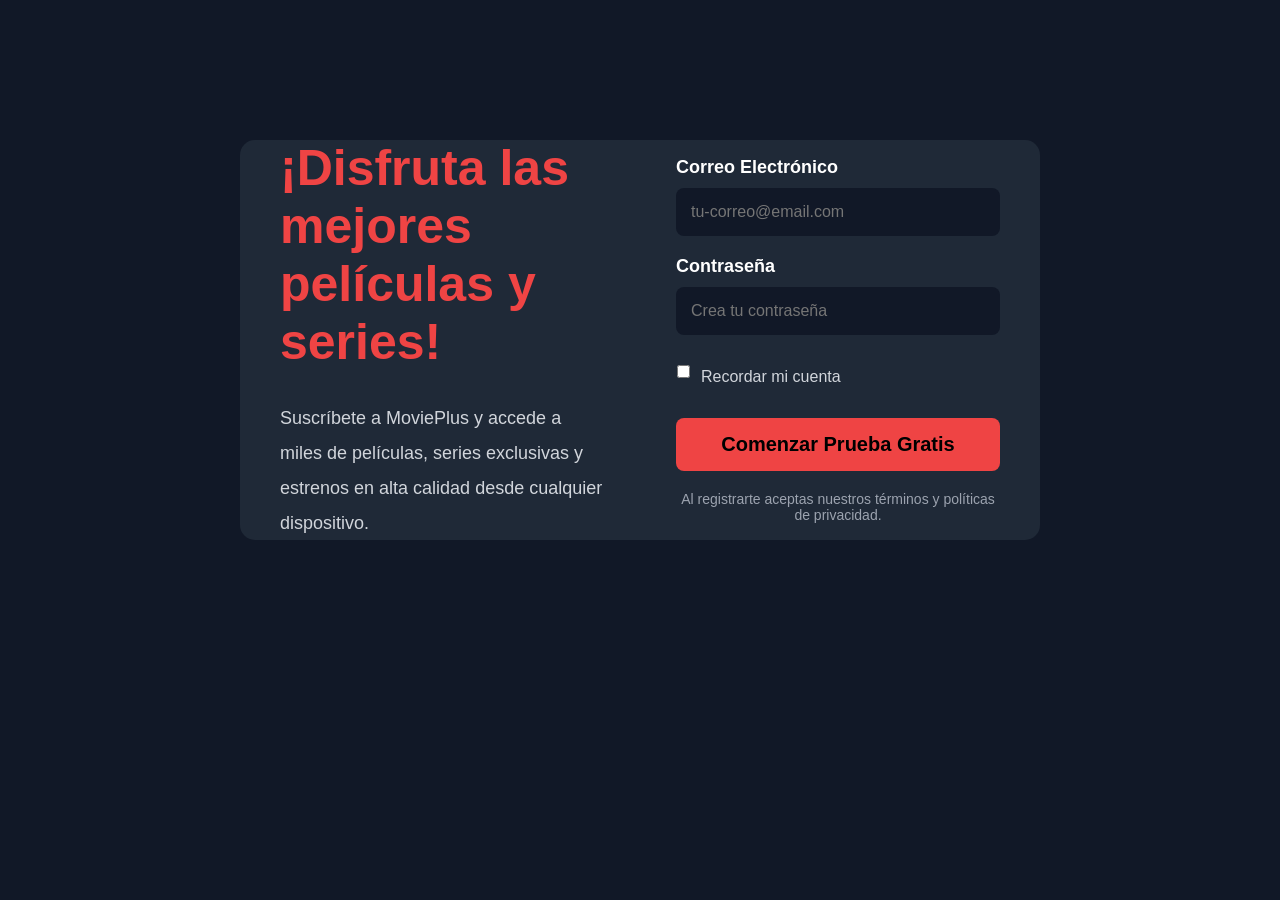
<file: taller maquetacion/taller/05_container.html>
<!DOCTYPE html>
<html lang="es">
<head>
    <meta charset="UTF-8">
    <meta name="viewport" content="width=device-width, initial-scale=1.0">
    <title>MoviePlus</title>
    <link rel="stylesheet" href="CSS/05_container.css">
</head>
<body>

    <div class="contenedor">

        <div class="texto">
            <h1>¡Disfruta las mejores películas y series!</h1>

            <p>
                Suscríbete a MoviePlus y accede a miles de películas,
                series exclusivas y estrenos en alta calidad desde cualquier dispositivo.
            </p>
        </div>

        <div class="formulario">

            <label>Correo Electrónico</label>
            <input type="email" placeholder="tu-correo@email.com">

            <label>Contraseña</label>
            <input type="password" placeholder="Crea tu contraseña">

            <div class="recordar">
                <input type="checkbox">
                <span>Recordar mi cuenta</span>
            </div>

            <button>Comenzar Prueba Gratis</button>

            <p class="info">
                Al registrarte aceptas nuestros términos y políticas de privacidad.
            </p>

        </div>

    </div>

</body>
</html>
</file>
<file: taller maquetacion/taller/CSS/05_container.css>
*{
    margin: 0;
    padding: 0;
    box-sizing: border-box;
}

body{
    background-color: #111827;
    font-family: Arial, Helvetica, sans-serif;
}

.contenedor{
    width: 800px;
    height: 400px;
    background-color: #1f2937;
    margin: 140px auto;
    border-radius: 15px;
    display: flex;
    align-items: center;
    justify-content: space-between;
    padding: 40px;
}

.texto{
    width: 45%;
}

.texto h1{
    color: #ef4444;
    font-size: 50px;
    margin-bottom: 30px;
}

.texto p{
    color: #d1d5db;
    font-size: 18px;
    line-height: 35px;
}

.formulario{
    width: 45%;
}

.formulario label{
    color: white;
    font-size: 18px;
    font-weight: bold;
}

.formulario input{
    width: 100%;
    padding: 15px;
    margin-top: 10px;
    margin-bottom: 20px;
    border: none;
    border-radius: 8px;
    background-color: #111827;
    color: white;
    font-size: 16px;
}

.recordar{
    display: flex;
    align-items: center;
    gap: 10px;
    color: #d1d5db;
    margin-bottom: 20px;
}

.recordar input{
    width: 15px;
}

button{
    width: 100%;
    padding: 15px;
    background-color: #ef4444;
    border: none;
    border-radius: 8px;
    font-size: 20px;
    font-weight: bold;
    cursor: pointer;
}

.info{
    color: #9ca3af;
    text-align: center;
    margin-top: 20px;
    font-size: 14px;
}
</file>
